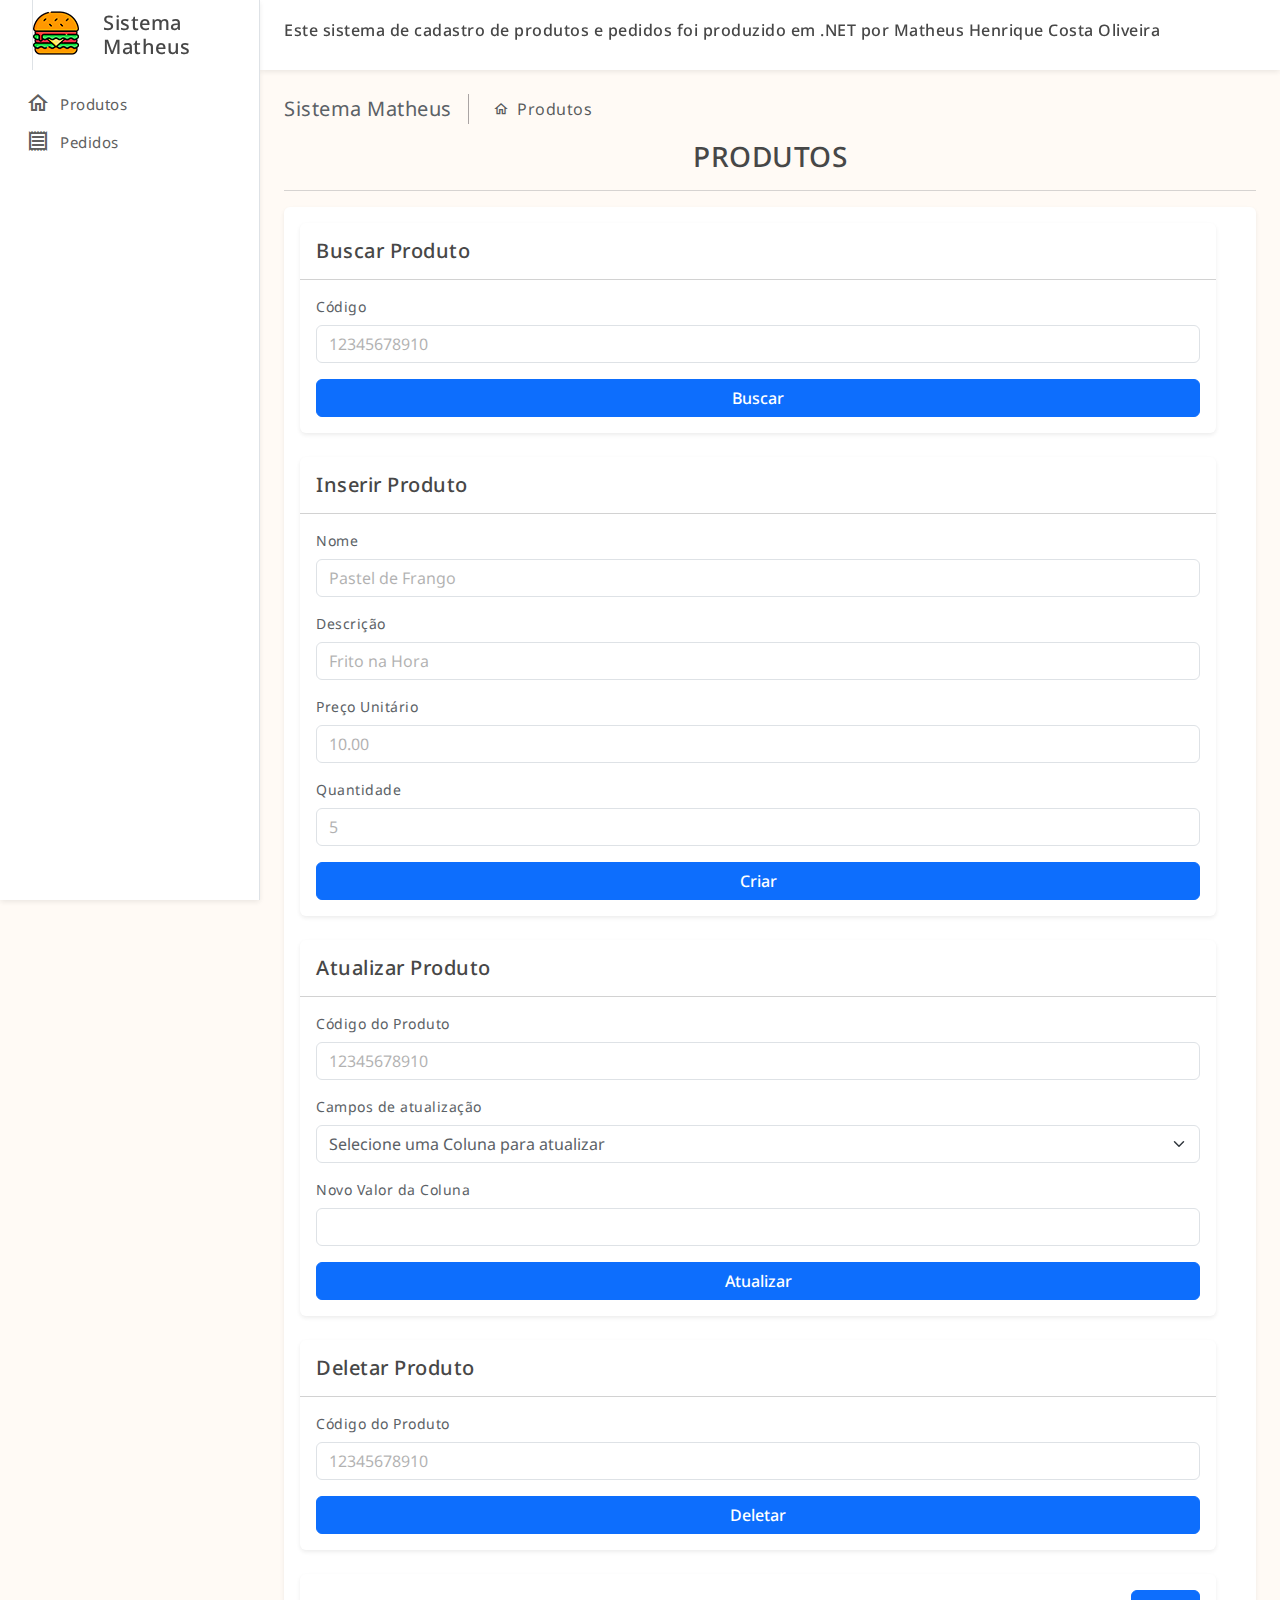
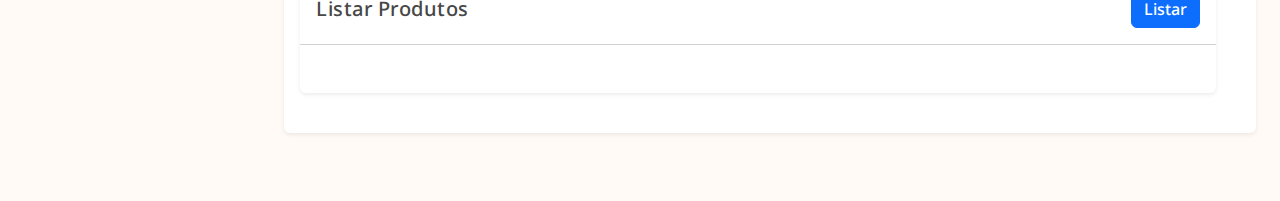
<file: frontend/index.html>
<!doctype html>
<html lang="en" data-bs-theme="light">

<head>
  <meta charset="utf-8">
  <meta name="viewport" content="width=device-width, initial-scale=1">
  <title>Pagina Inicial</title>
  <!--favicon-->
	<link rel="icon" href="./public/images/hamburguer.png" type="image/png">

    <!--plugins-->
    <link href="./public/perfect-scrollbar/css/perfect-scrollbar.css" rel="stylesheet">
    <link rel="stylesheet" type="text/css" href="./public/metismenu/metisMenu.min.css">
    <link rel="stylesheet" type="text/css" href="./public/metismenu/mm-vertical.css">
    <link rel="stylesheet" type="text/css" href="./public/simplebar/css/simplebar.css">
    <!--bootstrap css-->
    <link href="./public/css/bootstrap.min.css" rel="stylesheet">
    <link href="./public/datatable/css/dataTables.bootstrap5.min.css" rel="stylesheet" />
    <link href="https://fonts.googleapis.com/css2?family=Noto+Sans:wght@300;400;500;600&display=swap" rel="stylesheet">
    <link href="https://fonts.googleapis.com/css?family=Material+Icons+Outlined" rel="stylesheet">
    <!--main css-->
    <link href="./css/bootstrap-extended.css" rel="stylesheet">
    <link href="./css/main/main.css" rel="stylesheet">
    <link href="./css/dark/dark-theme.css" rel="stylesheet">
    <link href="./css/com borda/bordered-theme.css" rel="stylesheet">
    <link href="./css/responsivo/responsive.css" rel="stylesheet">

</head>

<body>

  
<!--start header-->
<header class="top-header">
  <nav class="navbar navbar-expand align-items-center gap-4">
        <div class="search-bar flex-grow-1">
      <div class="position-relative">
        <h6>Este sistema de cadastro de produtos e pedidos foi produzido em .NET por Matheus Henrique Costa Oliveira</h6>
      </div>
    </div>    

    <ul class="navbar-nav gap-1 nav-right-links align-items-center">
      
    </ul>

  </nav>
</header>
<!--end top header-->

<aside class="sidebar-wrapper">
  <div class="sidebar-header">
    <div class="logo-icon">
      <img src="./public/images/hamburguerMenor.png" class="logo-img" alt="">
    </div>
    <div class="logo-name flex-grow-1">
      <h5 class="mb-0">Sistema Matheus</h5>
    </div>
    <div class="sidebar-close">
      <span class="material-icons-outlined">close</span>
    </div>
  </div>
  <div class="sidebar-nav" data-simplebar="true">
    
      <!--navigation-->
      <ul class="metismenu" id="sidenav">
        <li>
          <a href="index.html" class="has-arrow">
            <div class="parent-icon"><i class="material-icons-outlined">home</i></div>
            <div class="menu-title">Produtos</div>
          </a>
        </li>
          <a href="Pedidos.html" class="has-arrow">
            <div class="parent-icon"><i class="material-icons-outlined">receipt</i></div>
            <div class="menu-title">Pedidos</div>
          </a>
        </li>
        <li>

       </ul>
      <!--end navigation-->
  </div>
  
  
</aside>
  <!--start main wrapper-->
  <main class="main-wrapper">
    <div class="main-content">
      <!--breadcrumb-->
				<div class="page-breadcrumb d-none d-sm-flex align-items-center mb-3">
					<div class="breadcrumb-title pe-3">Sistema Matheus</div>
					<div class="ps-3">
						<nav aria-label="breadcrumb">
							<ol class="breadcrumb mb-0 p-0">
								<li class="breadcrumb-item"><a href="javascript:;"><i class="bx bx-home-alt"></i></a>
								</li>
								<li class="breadcrumb-item active" aria-current="page">Produtos</li>
							</ol>
						</nav>
					</div>

          

				</div>
				<!--end breadcrumb-->
      
        <h3 id="textoCentral" class="mb-0 text-uppercase">Produtos</h3>
				<hr>
          				      
			  
        <div class="card">
            
          <div class="card-body">
                <div class="row">

                <div class="row">
                  <div class="col-12 col-xl-12">
                    <div class="card">
                      <div class="card-header py-3">
                        <div class="d-flex align-items-center justify-content-between">
                          <h5 class="mb-0">Buscar Produto</h5>
                        </div>
                      </div>
                      <div class="card-body">
                        <form id="telaEntradaSearch" class="row g-3">
                            <div class="col-12">
                                <label for="buscaCodigoProduto" class="form-label">Código</label>
                                <input type="text" class="form-control" id="buscaCodigoProduto" placeholder="12345678910">
                            </div>
                                              
                            <div class="col-12">
                                <div class="d-grid">
                                    <button id="buscaProduto" type="submit" class="btn btn-primary">Buscar</button>
                                </div>
                            </div>
                        </form>
                      </div>
                    </div>
                  </div>
                <div class="col-12 col-xl-12">
                    <div class="card">
                      <div class="card-header py-3">
                        <div class="d-flex align-items-center justify-content-between">
                          <h5 class="mb-0">Inserir Produto</h5>
                        </div>
                      </div>
                      <div class="card-body">
                        <form id="telaEntradaCreate" class="row g-3">
                            <div class="col-12">
                                <label for="codigo" class="form-label">Nome</label>
                                <input type="text" class="form-control" id="nome" placeholder="Pastel de Frango">
                            </div>
                            <div class="col-12">
                                <label for="descricao" class="form-label">Descrição</label>
                                <input type="text" class="form-control" id="descricao" placeholder="Frito na Hora">
                            </div>
                            <div class="col-12">
                                <label for="preco_unitario" class="form-label">Preço Unitário</label>
                                <input type="text" class="form-control" id="preco" placeholder="10.00">
                            </div>
                            <div class="col-12">
                                <label for="preco_unitario" class="form-label">Quantidade</label>
                                <input type="text" class="form-control" id="qtd" placeholder="5">
                            </div>                       
                            <div class="col-12">
                                <div class="d-grid">
                                    <button id="criarProduto" type="submit" class="btn btn-primary">Criar</button>
                                </div>
                            </div>
                        </form>
                    </div>
                  </div>
                </div>
                  <div class="col-12 col-xl-12">
                    <div class="card">
                      <div class="card-header py-3">
                        <div class="d-flex align-items-center justify-content-between">
                          <h5 class="mb-0">Atualizar Produto</h5>
                        </div>
                      </div>
                      <div class="card-body">
                        <form id="telaEntradaUpdate" class="row g-3">
                            <div class="col-12">
                                <label for="codigoUpdate" class="form-label">Código do Produto</label>
                                <input type="text" class="form-control" id="idAtualizaProduto" placeholder="12345678910">
                            </div>
                            <div class="col-12">
                                <label for="select" class="form-label">Campos de atualização</label>
                                <select class="form-select" id="select"> 
                                <option selected="" disabled>Selecione uma Coluna para atualizar</option>
                                <option value="nome">Nome</option>
                                <option value="descricao">Descrição</option>
                                <option value="preco">Preço</option>
                                <option value="qtd">Quantidade</option>
                            </select>
                            </div>                       

                            <div class="col-12">
                                <label for="valor" class="form-label">Novo Valor da Coluna</label>
                                <input type="text" class="form-control" id="valor" placeholder="">
                            </div> 
                            <div class="col-12">
                                <div class="d-grid">
                                    <button id="update" type="submit" class="btn btn-primary">Atualizar</button>
                                </div>
                            </div>
                        </form>

                      </div>
                    </div>
                  </div>
                  <div class="col-12 col-xl-12">
                    <div class="card">
                      <div class="card-header py-3">
                        <div class="d-flex align-items-center justify-content-between">
                          <h5 class="mb-0">Deletar Produto</h5>
                        </div>
                      </div>
                      <div class="card-body">
                        <form id="telaEntradaDelete" class="row g-3">
                            <div class="col-12">
                                <label for="codigoProdutoDeletar" class="form-label">Código do Produto</label>
                                <input type="text" class="form-control" id="codigoProdutoDeletar" placeholder="12345678910">
                            </div>
                            <div class="col-12">
                                <div class="d-grid">
                                    <button id="deletarProduto" type="submit" class="btn btn-primary">Deletar</button>
                                </div>
                            </div>
                        </form>
                      </div>
                    </div>
                  </div>
                    <div class="col-12 col-xl-12">
                    <div class="card">
                      <div class="card-header py-3">
                        <div class="d-flex align-items-center justify-content-between">
                          <h5 class="mb-0">Listar Produtos</h5>
                            <button id="listarProduto" type="button" class="btn btn-primary">Listar</button>
                        </div>
                      </div>
                      <div class="card-body">
                        <table id="tabelaProduto" class="table table-striped table-bordered">
                        </table>
                      </div>
                    </div>
                  </div>

                </div>

          </div>
        </div>
        


    </div>
  </main>
  <!--end main wrapper-->


    <!--start overlay-->
    <div class="overlay btn-toggle"></div>
    <!--end overlay-->



     <!--start footer-->

    <!--top footer-->

  <!--start cart-->

  <!--end cart-->


  <!--bootstrap js-->
  <script src="./public/js/bootstrap.bundle.min.js"></script>

  <!--plugins-->
  <script src="./public/perfect-scrollbar/js/perfect-scrollbar.js"></script>
  
  <!--plugins-->
  <script src="./public/js/jquery.min.js"></script>
  <script src="./public/datatable/js/jquery.dataTables.min.js"></script>
  <script src="./public/metismenu/metisMenu.min.js"></script>
  <script src="./public/datatable/js/dataTables.bootstrap5.min.js"></script>

  

  <script src="./js/pages/Index.js"></script>



</body>

</html>
</file>
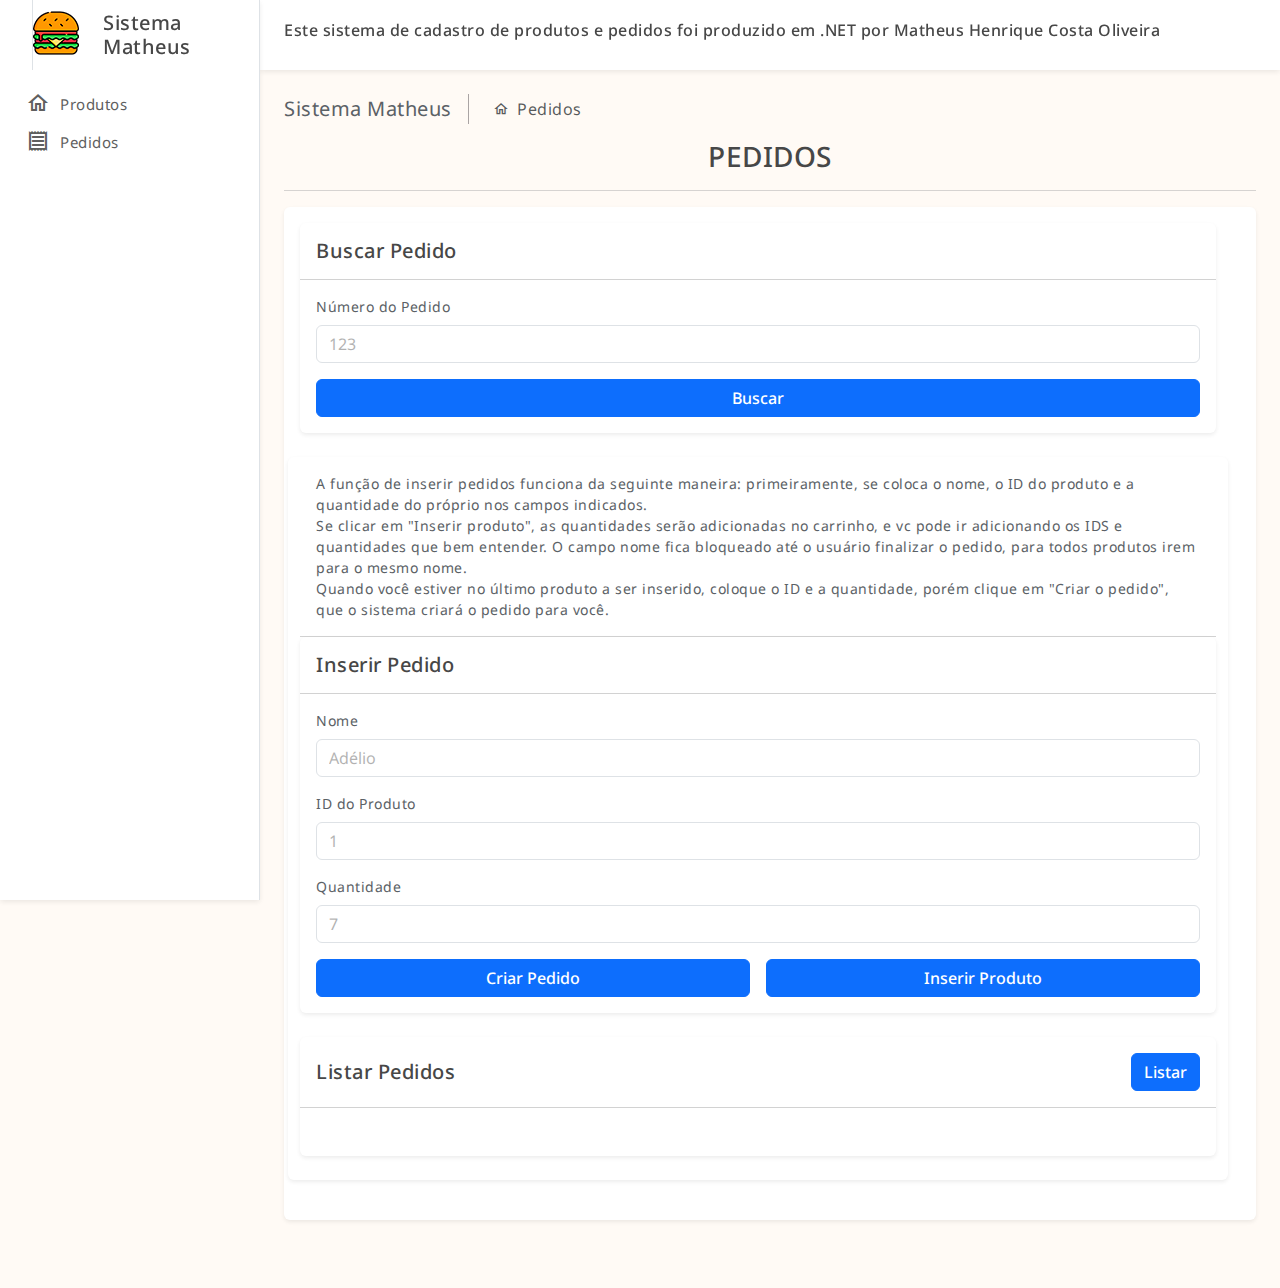
<file: frontend/Pedidos.html>
<!doctype html>
<html lang="en" data-bs-theme="light">

<head>
  <meta charset="utf-8">
  <meta name="viewport" content="width=device-width, initial-scale=1">
  <title>Pedidos</title>
  <!--favicon-->
	<link rel="icon" href="./public/images/hamburguer.png" type="image/png">

    <!--plugins-->
    <link href="./public/perfect-scrollbar/css/perfect-scrollbar.css" rel="stylesheet">
    <link rel="stylesheet" type="text/css" href="./public/metismenu/metisMenu.min.css">
    <link rel="stylesheet" type="text/css" href="./public/metismenu/mm-vertical.css">
    <link rel="stylesheet" type="text/css" href="./public/simplebar/css/simplebar.css">
    <!--bootstrap css-->
    <link href="./public/css/bootstrap.min.css" rel="stylesheet">
    <link href="./public/datatable/css/dataTables.bootstrap5.min.css" rel="stylesheet" />
    <link href="https://fonts.googleapis.com/css2?family=Noto+Sans:wght@300;400;500;600&display=swap" rel="stylesheet">
    <link href="https://fonts.googleapis.com/css?family=Material+Icons+Outlined" rel="stylesheet">
    <!--main css-->
    <link href="./css/bootstrap-extended.css" rel="stylesheet">
    <link href="./css/main/main.css" rel="stylesheet">
    <link href="./css/dark/dark-theme.css" rel="stylesheet">
    <link href="./css/com borda/bordered-theme.css" rel="stylesheet">
    <link href="./css/responsivo/responsive.css" rel="stylesheet">
</head>

<body>

<!--start header-->
<header class="top-header">
  <nav class="navbar navbar-expand align-items-center gap-4">
        <div class="search-bar flex-grow-1">
      <div class="position-relative">
        <h6>Este sistema de cadastro de produtos e pedidos foi produzido em .NET por Matheus Henrique Costa Oliveira</h6>

      </div>
    </div>    

    <ul class="navbar-nav gap-1 nav-right-links align-items-center">

    </ul>

  </nav>
</header>
<!--end top header-->

<aside class="sidebar-wrapper">
  <div class="sidebar-header">
    <div class="logo-icon">
      <img src="./public/images/hamburguerMenor.png" class="logo-img" alt="">
    </div>
    <div class="logo-name flex-grow-1">
      <h5 class="mb-0">Sistema Matheus</h5>
    </div>
    <div class="sidebar-close">
      <span class="material-icons-outlined">close</span>
    </div>
  </div>
  <div class="sidebar-nav" data-simplebar="true">
    
      <!--navigation-->
      <ul class="metismenu" id="sidenav">
        <li>
          <a href="index.html" class="has-arrow">
            <div class="parent-icon"><i class="material-icons-outlined">home</i></div>
            <div class="menu-title">Produtos</div>
          </a>
        </li>
          <a href="Pedidos.html" class="has-arrow">
            <div class="parent-icon"><i class="material-icons-outlined">receipt</i></div>
            <div class="menu-title">Pedidos</div>
          </a>
        </li>
        <li>

       </ul>
      <!--end navigation-->
  </div>
  
  
</aside>
  <!--start main wrapper-->
  <main class="main-wrapper">
    <div class="main-content">
      <!--breadcrumb-->
				<div class="page-breadcrumb d-none d-sm-flex align-items-center mb-3">
					<div class="breadcrumb-title pe-3">Sistema Matheus</div>
					<div class="ps-3">
						<nav aria-label="breadcrumb">
							<ol class="breadcrumb mb-0 p-0">
								<li class="breadcrumb-item"><a href="javascript:;"><i class="bx bx-home-alt"></i></a>
								</li>
								<li class="breadcrumb-item active" aria-current="page">Pedidos</li>
							</ol>
						</nav>
					</div>
          
				</div>
				<!--end breadcrumb-->
      
        <h3 id="textoCentral" class="mb-0 text-uppercase">Pedidos</h3>
				<hr>
          				      
			  
				<div class="card">
        
					<div class="card-body">
            <div class="row">

            <div class="row">
              <div class="col-12 col-xl-12">
                <div class="card">
                  <div class="card-header py-3">
                    <div class="d-flex align-items-center justify-content-between">
                      <h5 class="mb-0">Buscar Pedido</h5>
                    </div>
                  </div>
                  <div class="card-body">
                    <form id="telaEntrada" class="row g-3">
                        <div class="col-12">
                            <label for="idPedidoBusca" class="form-label">Número do Pedido</label>
                            <input type="text" class="form-control" id="idPedidoBusca" placeholder="123">
                        </div>
                                           
                        <div class="col-12">
                            <div class="d-grid">
                                <button id="buscarPedido" type="submit" class="btn btn-primary">Buscar</button>
                            </div>
                        </div>
                    </form>
                  </div>
                </div>
              </div>
                <div class="card">
                  <div class="card-header py-3">
                    <div class="d-flex align-items-center justify-content-between">
                    <p class="mb-0">
                        A função de inserir pedidos funciona da seguinte maneira: primeiramente, se coloca o nome, o ID do produto e a quantidade do próprio nos campos indicados.<br>
                        Se clicar em "Inserir produto", as quantidades serão adicionadas no carrinho, e vc pode ir adicionando os IDS e quantidades que bem entender. O campo nome fica bloqueado até o usuário finalizar o pedido, para todos produtos irem para o mesmo nome.<br>
                        Quando você estiver no último produto a ser inserido, coloque o ID e a quantidade, porém clique em "Criar o pedido", que o sistema criará o pedido para você.
                    </p>
                    </div>
                  </div>

            <div class="col-12 col-xl-12">
                <div class="card">
                  <div class="card-header py-3">
                    <div class="d-flex align-items-center justify-content-between">
                      <h5 class="mb-0">Inserir Pedido</h5>
                    </div>
                  </div>
                  <div class="card-body">
                    <form id="telaEntrada" class="row g-3">
                        <div class="col-12">
                            <label for="cpf_func" class="form-label">Nome</label>
                            <input type="text" class="form-control" id="nome" placeholder="Adélio">
                        </div>
                        <div class="col-12">
                            <label for="id_franquia" class="form-label">ID do Produto</label>
                            <input type="text" class="form-control" id="idProduto" placeholder="1">
                        </div>
                        <div class="col-12">
                            <label for="valor_total" class="form-label">Quantidade</label>
                            <input type="text" class="form-control" id="qtd" placeholder="7">
                        </div>
                        
                        <div class="col-6">
                            <div class="d-grid">
                                <button id="criarPedido" type="submit" class="btn btn-primary">Criar Pedido</button>
                            </div>
                        </div>
                        <div class="col-6">
                            <div class="d-grid">
                                <button id="adicionarProduto" type="submit" class="btn btn-primary">Inserir Produto</button>
                            </div>
                        </div>
                    </form>
                </div>
              </div>
            </div>
                <div class="col-12 col-xl-12">
                <div class="card">
                  <div class="card-header py-3">
                    <div class="d-flex align-items-center justify-content-between">
                      <h5 class="mb-0">Listar Pedidos</h5>
                        <button id="listAll" type="button" class="btn btn-primary">Listar</button>
                    </div>
                  </div>
                  <div class="card-body">
                    <table id="tabelaPedidos" class="table table-striped table-bordered">
                    </table>
                  </div>
                </div>
              </div>

            </div>

					</div>
				</div>
        


    </div>
  </main>
  <!--end main wrapper-->


    <!--start overlay-->
    <div class="overlay btn-toggle"></div>
    <!--end overlay-->



     <!--start footer-->

    <!--top footer-->

  <!--start cart-->

  <!--end cart-->


  <!--bootstrap js-->
  <script src="./public/js/bootstrap.bundle.min.js"></script>

  <!--plugins-->
  <script src="./public/perfect-scrollbar/js/perfect-scrollbar.js"></script>
  
  <!--plugins-->
  <script src="./public/js/jquery.min.js"></script>
  <script src="./public/datatable/js/jquery.dataTables.min.js"></script>
  <script src="./public/metismenu/metisMenu.min.js"></script>
  <script src="./public/datatable/js/dataTables.bootstrap5.min.js"></script>

  <script src="js/pages/Pedidos.js"></script>
  <script src="./public/simplebar/js/simplebar.min.js"></script>


</body>

</html>
</file>
<file: frontend/public/perfect-scrollbar/css/perfect-scrollbar.css>
.ps{overflow:hidden!important;overflow-anchor:none;-ms-overflow-style:none;touch-action:auto;-ms-touch-action:auto}.ps__rail-x{display:none;opacity:0;transition:background-color .2s linear,opacity .2s linear;-webkit-transition:background-color .2s linear,opacity .2s linear;height:15px;bottom:0;position:absolute}.ps__rail-y{display:none;opacity:0;transition:background-color .2s linear,opacity .2s linear;-webkit-transition:background-color .2s linear,opacity .2s linear;width:15px;right:0;position:absolute}.ps--active-x>.ps__rail-x,.ps--active-y>.ps__rail-y{display:block;background-color:transparent}.ps--focus>.ps__rail-x,.ps--focus>.ps__rail-y,.ps--scrolling-x>.ps__rail-x,.ps--scrolling-y>.ps__rail-y,.ps:hover>.ps__rail-x,.ps:hover>.ps__rail-y{opacity:.6}.ps .ps__rail-x.ps--clicking,.ps .ps__rail-x:focus,.ps .ps__rail-x:hover,.ps .ps__rail-y.ps--clicking,.ps .ps__rail-y:focus,.ps .ps__rail-y:hover{background-color:#eee;opacity:.9}.ps__thumb-x{background-color:#aaa;border-radius:6px;transition:background-color .2s linear,height .2s ease-in-out;-webkit-transition:background-color .2s linear,height .2s ease-in-out;height:6px;bottom:2px;position:absolute}.ps__thumb-y{background-color:#aaa;border-radius:6px;transition:background-color .2s linear,width .2s ease-in-out;-webkit-transition:background-color .2s linear,width .2s ease-in-out;width:6px;right:2px;position:absolute}.ps__rail-x.ps--clicking .ps__thumb-x,.ps__rail-x:focus>.ps__thumb-x,.ps__rail-x:hover>.ps__thumb-x{background-color:#999;height:11px}.ps__rail-y.ps--clicking .ps__thumb-y,.ps__rail-y:focus>.ps__thumb-y,.ps__rail-y:hover>.ps__thumb-y{background-color:#999;width:11px}@supports (-ms-overflow-style:none){.ps{overflow:auto!important}}@media screen and (-ms-high-contrast:active),(-ms-high-contrast:none){.ps{overflow:auto!important}}
</file>
<file: frontend/public/metismenu/mm-vertical.css>
.sidebar-nav ul {
  padding: 0;
  margin: 0;
  list-style: none;
}

.sidebar-nav .metismenu {
  display: flex;
  flex-direction: column;
}

.sidebar-nav .metismenu li + li {
  margin-top: 5px;
}

.sidebar-nav .metismenu li:first-child {
  margin-top: 5px;
}
.sidebar-nav .metismenu li:last-child {
  margin-bottom: 5px;
}

.sidebar-nav .metismenu > li {
  display: flex;
  flex-direction: column;
  position: relative;
}
.sidebar-nav .metismenu a {
  position: relative;
  display: block;
  padding: 13px 15px;
  color: #212529;
  transition: all 0.3s ease-out;
  text-decoration: none;
}

.sidebar-nav .metismenu ul a {
  padding: 10px 15px 10px 30px;
}

.sidebar-nav .metismenu ul ul a {
  padding: 10px 15px 10px 45px;
}

.sidebar-nav .metismenu a:hover,
.sidebar-nav .metismenu a:focus,
.sidebar-nav .metismenu a:active,
.sidebar-nav .metismenu .mm-active > a {
  color: #000000;
  text-decoration: none;
}

.sidebar-nav .metismenu .mm-active > a {
  background: #272727;
  border-radius: 3px;
}
</file>
<file: frontend/public/simplebar/css/simplebar.css>
[data-simplebar]{position:relative;flex-direction:column;flex-wrap:wrap;justify-content:flex-start;align-content:flex-start;align-items:flex-start}.simplebar-wrapper{overflow:hidden;width:inherit;height:inherit;max-width:inherit;max-height:inherit}.simplebar-mask{direction:inherit;position:absolute;overflow:hidden;padding:0;margin:0;left:0;top:0;bottom:0;right:0;width:auto!important;height:auto!important;z-index:0}.simplebar-offset{direction:inherit!important;box-sizing:inherit!important;resize:none!important;position:absolute;top:0;left:0;bottom:0;right:0;padding:0;margin:0;-webkit-overflow-scrolling:touch}.simplebar-content-wrapper{direction:inherit;box-sizing:border-box!important;position:relative;display:block;height:100%;width:auto;visibility:visible;max-width:100%;max-height:100%;scrollbar-width:none;-ms-overflow-style:none}.simplebar-content-wrapper::-webkit-scrollbar,.simplebar-hide-scrollbar::-webkit-scrollbar{width:0;height:0}.simplebar-content:after,.simplebar-content:before{content:' ';display:table}.simplebar-placeholder{max-height:100%;max-width:100%;width:100%;pointer-events:none}.simplebar-height-auto-observer-wrapper{box-sizing:inherit!important;height:100%;width:100%;max-width:1px;position:relative;float:left;max-height:1px;overflow:hidden;z-index:-1;padding:0;margin:0;pointer-events:none;flex-grow:inherit;flex-shrink:0;flex-basis:0}.simplebar-height-auto-observer{box-sizing:inherit;display:block;opacity:0;position:absolute;top:0;left:0;height:1000%;width:1000%;min-height:1px;min-width:1px;overflow:hidden;pointer-events:none;z-index:-1}.simplebar-track{z-index:1;position:absolute;right:0;bottom:0;pointer-events:none;overflow:hidden}[data-simplebar].simplebar-dragging .simplebar-content{pointer-events:none;user-select:none;-webkit-user-select:none}[data-simplebar].simplebar-dragging .simplebar-track{pointer-events:all}.simplebar-scrollbar{position:absolute;left:0;right:0;top:60px;min-height:10px}.simplebar-scrollbar:before{position:absolute;content:'';background:#000;border-radius:7px;left:2px;right:2px;opacity:0;transition:opacity .2s linear}.simplebar-scrollbar.simplebar-visible:before{opacity:.5;transition:opacity 0s linear}.simplebar-track.simplebar-vertical{top:0;width:11px}.simplebar-track.simplebar-vertical .simplebar-scrollbar:before{top:2px;bottom:2px}.simplebar-track.simplebar-horizontal{left:0;height:11px}.simplebar-track.simplebar-horizontal .simplebar-scrollbar:before{height:100%;left:2px;right:2px}.simplebar-track.simplebar-horizontal .simplebar-scrollbar{right:auto;left:0;top:2px;height:7px;min-height:0;min-width:10px;width:auto}[data-simplebar-direction=rtl] .simplebar-track.simplebar-vertical{right:auto;left:0}.hs-dummy-scrollbar-size{direction:rtl;position:fixed;opacity:0;visibility:hidden;height:500px;width:500px;overflow-y:hidden;overflow-x:scroll}.simplebar-hide-scrollbar{position:fixed;left:0;visibility:hidden;overflow-y:scroll;scrollbar-width:none;-ms-overflow-style:none}
</file>
<file: frontend/css/dark/dark-theme.css>
[data-bs-theme=dark] body {
  color: var(--bs-body-color);
  background-color: var(--bs-body-bg-2);
  /* aligns */
  /*header*/
  /* sidebar */
  /* main content */
  /*page footer*/
  /* Metis Menu */
  /* order offcanvas */
  /* utilities */
}
[data-bs-theme=dark] body input::-moz-placeholder {
  color: #fff !important;
}
[data-bs-theme=dark] body input::placeholder {
  color: #fff !important;
}
[data-bs-theme=dark] body .bg-light {
  background-color: #32363b !important;
}
[data-bs-theme=dark] body .card-title {
  color: #dee2e6;
}
[data-bs-theme=dark] body .top-header .navbar {
  background-color: #212529;
}
[data-bs-theme=dark] body .top-header .navbar .search-bar .search-control:focus {
  border: 1px solid var(--bs-border-color);
}
[data-bs-theme=dark] body .top-header .navbar .search-bar .search-popup {
  background-color: var(--bs-body-bg);
}
[data-bs-theme=dark] body .top-header .navbar .search-bar .search-popup .card {
  border: 1px solid var(--bs-border-color-translucent);
}
[data-bs-theme=dark] body .top-header .navbar .search-bar .search-popup .search-title {
  color: #939aa0;
}
[data-bs-theme=dark] body .top-header .navbar .search-bar .search-popup .kewords {
  color: var(--bs-body-color);
  background-color: var(--bs-body-bg-2);
}
[data-bs-theme=dark] body .top-header .navbar .search-bar .search-popup .kewords:hover {
  color: #efefef;
  background-color: var(--bs-body-bg-2);
}
[data-bs-theme=dark] body .top-header .navbar .search-bar .search-popup .search-list-item:hover {
  color: var(--bs-body-color);
  background-color: var(--bs-body-bg-2);
}
[data-bs-theme=dark] body .top-header .navbar .search-bar .search-popup .search-list-item .list-icon {
  background-color: var(--bs-body-bg-2);
}
[data-bs-theme=dark] body .top-header .navbar .nav-item .mega-menu {
  background-color: var(--bs-body-bg-2);
}
[data-bs-theme=dark] body .top-header .navbar .nav-item .mega-menu .mega-menu-icon {
  background-color: #f8f8f8;
}
[data-bs-theme=dark] body .top-header .navbar .nav-item .mega-menu .card:hover {
  background-color: var(--bs-body-bg-2);
}
[data-bs-theme=dark] body .top-header .navbar .nav-item .dropdown-apps .app-wrapper {
  background-color: var(--bs-body-bg);
}
[data-bs-theme=dark] body .top-header .navbar .nav-item .dropdown-apps .app-wrapper:hover {
  background-color: var(--bs-body-bg-2);
}
[data-bs-theme=dark] body .top-header .navbar .nav-item .dropdown-notify .option {
  color: var(--bs-body-color);
  background-color: var(--bs-body-bg);
  border: 0px solid var(--bs-border-color-translucent);
}
[data-bs-theme=dark] body .top-header .navbar .nav-item .dropdown-notify .option:hover {
  background-color: var(--bs-body-bg-2);
}
[data-bs-theme=dark] body .top-header .navbar .nav-item .dropdown-notify .notify-title {
  color: var(--bs-body-color);
}
[data-bs-theme=dark] body .top-header .navbar .nav-item .dropdown-notify .notify-desc {
  color: rgba(var(--bs-body-color-rgb), var(--bs-text-opacity)) !important;
}
[data-bs-theme=dark] body .top-header .navbar .nav-item .dropdown-notify .notify-time {
  color: #939aa0;
}
[data-bs-theme=dark] body .top-header .navbar .nav-item .dropdown-notify .user-wrapper {
  background-color: #efefef;
}
[data-bs-theme=dark] body .top-header .navbar .nav-item .dropdown-notify .notify-close {
  background-color: var(--bs-body-bg-2);
}
[data-bs-theme=dark] body .top-header .navbar .dropdown-menu {
  border: 1px solid var(--bs-border-color-translucent);
}
[data-bs-theme=dark] body .top-header .navbar .dropdown-menu::after {
  background: var(--bs-body-bg);
  border-top: 1px solid var(--bs-border-color);
  border-left: 1px solid var(--bs-border-color);
}
[data-bs-theme=dark] body .top-header .navbar .btn-toggle a {
  color: #dee2e6;
}
[data-bs-theme=dark] body .top-header .navbar .btn-toggle a:hover, [data-bs-theme=dark] body .top-header .navbar .btn-toggle a:focus {
  color: #ffffff;
  background-color: #383c40;
}
[data-bs-theme=dark] body .top-header .navbar .nav-right-links .nav-link {
  color: #dee2e6;
}
[data-bs-theme=dark] body .top-header .navbar .nav-right-links .nav-link:hover, [data-bs-theme=dark] body .top-header .navbar .nav-right-links .nav-link:focus {
  color: #ffffff;
  background-color: #383c40;
}
[data-bs-theme=dark] body .sidebar-wrapper {
  background-color: var(--bs-body-bg);
  border-right: 1px solid var(--bs-border-color);
}
[data-bs-theme=dark] body .sidebar-wrapper .sidebar-header {
  background-color: var(--bs-body-bg);
  border-right: 1px solid var(--bs-border-color);
}
[data-bs-theme=dark] body .sidebar-wrapper .sidebar-header .sidebar-close {
  color: #dee2e6;
}
[data-bs-theme=dark] body .sidebar-wrapper .sidebar-header .sidebar-close:hover, [data-bs-theme=dark] body .sidebar-wrapper .sidebar-header .sidebar-close:focus {
  color: #ffffff;
  background-color: #383c40;
}
[data-bs-theme=dark] body .sidebar-wrapper .sidebar-nav {
  background-color: var(--bs-body-bg);
}
[data-bs-theme=dark] body .sidebar-wrapper .sidebar-bottom {
  background-color: var(--bs-body-bg);
  border-top: 1px solid var(--bs-border-color);
  border-right: 1px solid var(--bs-border-color);
}
[data-bs-theme=dark] body .sidebar-wrapper .sidebar-bottom .footer-icon {
  color: #dee2e6;
}
[data-bs-theme=dark] body .sidebar-wrapper .sidebar-bottom .footer-icon:hover, [data-bs-theme=dark] body .sidebar-wrapper .sidebar-bottom .footer-icon:focus {
  color: #ffffff;
  background-color: #383c40;
}
[data-bs-theme=dark] body .sidebar-wrapper .sidebar-bottom .dropdown-menu {
  background-color: var(--bs-body-bg-2);
  border: 1px solid var(--bs-border-color-translucent);
}
[data-bs-theme=dark] body .chip {
  color: var(--bs-body-color);
  background-color: var(--bs-body-bg-2);
  border: 1px solid var(--bs-border-color);
}
[data-bs-theme=dark] body .main-wrapper .main-content .breadcrumb-title {
  border-right: 1.5px solid var(--bs-border-color-translucent);
}
[data-bs-theme=dark] body .main-wrapper .main-content .sharelink {
  color: #dee2e6;
}
[data-bs-theme=dark] body .main-wrapper .main-content .sharelink:hover, [data-bs-theme=dark] body .main-wrapper .main-content .sharelink:focus {
  color: #ffffff;
  background-color: #383c40;
}
[data-bs-theme=dark] body .main-wrapper .main-content .options {
  color: #dee2e6;
}
[data-bs-theme=dark] body .main-wrapper .main-content .options:hover, [data-bs-theme=dark] body .main-wrapper .main-content .options:focus {
  color: #ffffff;
  background-color: #383c40;
}
[data-bs-theme=dark] body .main-wrapper .main-content .vertical-pills .nav-link {
  border-bottom: 1px solid var(--bs-border-color);
  color: var(--bs-body-color);
}
[data-bs-theme=dark] body .main-wrapper .main-content .vertical-pills .nav-link:last-child {
  border-bottom: 0px solid #dee2e6;
}
[data-bs-theme=dark] body .main-wrapper .main-content .customer-table table .customer-name {
  color: var(--bs-body-color);
}
[data-bs-theme=dark] body .main-wrapper .main-content .product-table table .product-category {
  color: #878d96;
}
[data-bs-theme=dark] body .main-wrapper .main-content .product-table table .product-title {
  color: var(--bs-body-color);
}
[data-bs-theme=dark] body .main-wrapper .main-content .product-table table .product-tags .btn-tags {
  background-color: var(--bs-body-bg-2);
  color: var(--bs-body-color);
}
[data-bs-theme=dark] body .main-wrapper .main-content .product-table table .product-rating {
  background-color: var(--bs-body-bg);
  border: 1px solid var(--bs-border-color);
}
[data-bs-theme=dark] body .main-wrapper .main-content .apexcharts-datalabel,
[data-bs-theme=dark] body .main-wrapper .main-content .apexcharts-datalabel-label,
[data-bs-theme=dark] body .main-wrapper .main-content .apexcharts-datalabel-value,
[data-bs-theme=dark] body .main-wrapper .main-content .apexcharts-datalabels,
[data-bs-theme=dark] body .main-wrapper .main-content .apexcharts-pie-label {
  fill: #fff;
}
[data-bs-theme=dark] body .separator .line {
  background-color: var(--bs-border-color);
}
[data-bs-theme=dark] body .auth-cover-left {
  background-color: var(--bs-body-bg);
}
[data-bs-theme=dark] body .order-delete {
  color: #dee2e6;
  cursor: pointer;
}
[data-bs-theme=dark] body .order-delete:hover, [data-bs-theme=dark] body .order-delete:focus {
  color: #ffffff;
  background-color: #383c40;
}
[data-bs-theme=dark] body .page-footer {
  background-color: #212529;
  border-top: 0px solid var(--bs-border-color);
}
[data-bs-theme=dark] body .sidebar-nav .metismenu {
  background: 0 0;
}
[data-bs-theme=dark] body .sidebar-nav .metismenu a {
  color: #a7acb1;
}
[data-bs-theme=dark] body .sidebar-nav .metismenu a:active {
  color: #ffffff;
  background-color: rgba(255, 255, 255, 0.05);
}
[data-bs-theme=dark] body .sidebar-nav .metismenu a:focus {
  color: #ffffff;
  background-color: rgba(255, 255, 255, 0.05);
}
[data-bs-theme=dark] body .sidebar-nav .metismenu a:hover {
  color: #ffffff;
  background-color: rgba(255, 255, 255, 0.05);
}
[data-bs-theme=dark] body .sidebar-nav .metismenu ul {
  background-color: var(--bs-body-bg);
}
[data-bs-theme=dark] body .sidebar-nav .metismenu .mm-active > a {
  color: #ffffff;
  background-color: rgba(255, 255, 255, 0.05);
}
[data-bs-theme=dark] body .menu-label {
  color: #b0afaf;
}
[data-bs-theme=dark] body .metismenu .has-arrow:after {
  border-color: initial;
}
[data-bs-theme=dark] body .primaery-menu-close {
  color: #dee2e6;
}
[data-bs-theme=dark] body .primaery-menu-close:hover, [data-bs-theme=dark] body .primaery-menu-close:focus {
  color: #ffffff;
  background-color: #383c40;
}
[data-bs-theme=dark] body .theme-icons {
  background-color: var(--bs-body-bg);
}
[data-bs-theme=dark] body .error {
  color: #fe1010;
}
[data-bs-theme=dark] body .dash-lable {
  background-color: #f3f3f3;
}
[data-bs-theme=dark] body form select.error,
[data-bs-theme=dark] body form textarea.error,
[data-bs-theme=dark] body form input.error,
[data-bs-theme=dark] body form input.error:focus,
[data-bs-theme=dark] body form textarea.error:focus,
[data-bs-theme=dark] body form select.error:focus {
  border-color: #fe1010 !important;
}
[data-bs-theme=dark] body .gmaps,
[data-bs-theme=dark] body .gmaps-panaroma {
  background: var(--bs-body-bg-2);
}
[data-bs-theme=dark] body .bootstrap-tagsinput {
  background-color: var(--bs-body-bg);
  border-color: var(--bs-border-color);
}/*# sourceMappingURL=dark-theme.css.map */
</file>
<file: frontend/css/com borda/bordered-theme.css>
[data-bs-theme=bodered-theme] body {
  background-color: rgb(255, 255, 255);
}
[data-bs-theme=bodered-theme] body .top-header .navbar {
  border-bottom: 1px solid #dee2e6;
  box-shadow: none;
}
[data-bs-theme=bodered-theme] body .sidebar-wrapper {
  border-right: 1px solid #dee2e6;
  box-shadow: none;
}
[data-bs-theme=bodered-theme] body .card {
  box-shadow: none;
  border: 1px solid #dee2e6;
}/*# sourceMappingURL=bordered-theme.css.map */
</file>
<file: frontend/css/responsivo/responsive.css>
/* Responsive */
/* Toogle in responsive */
@media only screen and (max-width: 1199px) {
  .table-responsive {
    white-space: nowrap;
  }
  .sidebar-wrapper {
    left: -260px;
  }
  .sidebar-wrapper .sidebar-header .sidebar-close {
    display: flex;
  }
  .top-header .navbar {
    left: 0;
  }
  .page-content {
    margin-left: 0;
  }
  .toggled .sidebar-wrapper {
    width: 260px;
    left: 0px;
  }
  .toggled .sidebar-wrapper .sidebar-header {
    width: 260px;
  }
  .toggled .sidebar-wrapper .sidebar-bottom {
    width: 260px;
  }
  .toggled .logo-name {
    display: block;
  }
  .toggled .top-header .navbar {
    left: 0px;
  }
  .toggled .page-footer {
    left: 0px;
  }
  .toggled .main-wrapper {
    margin-left: 0;
  }
  .toggled .overlay {
    position: fixed;
    top: 0;
    right: 0;
    bottom: 0;
    left: 0;
    background: #000;
    opacity: 0.5;
    z-index: 11;
    display: block;
    cursor: move;
    transition: all 0.23s ease-out;
  }
}
@media only screen and (max-width: 1199px) {
  .top-header .navbar {
    left: 0;
  }
  .top-header .navbar .dropdown {
    position: static;
  }
  .top-header .navbar .dropdown .dropdown-menu {
    width: 100%;
  }
  .top-header .navbar .dropdown .dropdown-menu::after {
    display: none;
  }
  .top-header .navbar .mega-menu-widgets {
    padding: 1rem;
    position: relative;
    height: 480px;
    overflow-y: auto;
    overflow-x: hidden;
  }
  .main-wrapper {
    margin-left: 0;
  }
  /*page footer*/
  .page-footer {
    left: 0px;
  }
  /*mini sidebar*/
  .mini-sidebar {
    left: -70px;
  }
}
@media only screen and (max-width: 992px) {
  .search-popup {
    position: fixed !important;
    top: 0 !important;
    z-index: 10;
  }
}/*# sourceMappingURL=responsive.css.map */
</file>
<file: frontend/public/metismenu/metisMenu.min.css>
﻿.metismenu .arrow{float:right;line-height:1.42857}*[dir=rtl] .metismenu .arrow{float:left}.metismenu .glyphicon.arrow:before{content:""}.metismenu .mm-active>a>.glyphicon.arrow:before{content:""}.metismenu .fa.arrow:before{content:""}.metismenu .mm-active>a>.fa.arrow:before{content:""}.metismenu .ion.arrow:before{content:""}.metismenu .mm-active>a>.ion.arrow:before{content:""}.metismenu .plus-times{float:right}*[dir=rtl] .metismenu .plus-times{float:left}.metismenu .fa.plus-times:before{content:""}.metismenu .mm-active>a>.fa.plus-times{transform:rotate(45deg)}.metismenu .plus-minus{float:right}*[dir=rtl] .metismenu .plus-minus{float:left}.metismenu .fa.plus-minus:before{content:""}.metismenu .mm-active>a>.fa.plus-minus:before{content:""}.metismenu .mm-collapse:not(.mm-show){display:none}.metismenu .mm-collapsing{position:relative;height:0;overflow:hidden;transition-timing-function:ease;transition-duration:.35s;transition-property:height,visibility}.metismenu .has-arrow{position:relative}.metismenu .has-arrow::after{position:absolute;content:"";width:.5em;height:.5em;border-width:1px 0 0 1px;border-style:solid;border-color:initial;right:1em;transform:rotate(-45deg) translate(0, -50%);transform-origin:top;top:50%;transition:all .3s ease-out}*[dir=rtl] .metismenu .has-arrow::after{right:auto;left:1em;transform:rotate(135deg) translate(0, -50%)}.metismenu .mm-active>.has-arrow::after,.metismenu .has-arrow[aria-expanded=true]::after{transform:rotate(-135deg) translate(0, -50%)}*[dir=rtl] .metismenu .mm-active>.has-arrow::after,*[dir=rtl] .metismenu .has-arrow[aria-expanded=true]::after{transform:rotate(225deg) translate(0, -50%)}/*# sourceMappingURL=metisMenu.min.css.map */
</file>
<file: frontend/css/main/main.css>
/* General*/
@import url("https://cdn.jsdelivr.net/npm/bootstrap-icons@1.11.1/font/bootstrap-icons.css");
body {
  position: relative;
  font-size: 14px;
  font-family: "Noto Sans", sans-serif;
  letter-spacing: 0.5px;
  background-color: #fffaf5;
}




#user {
  margin-left: 10px;
  margin-right: 20px;
  text-align: center;
}

#customizar {
  position: absolute;
  right: 10px;
}

.metismenu .has-arrow::after {
  display: none !important;
}


.link-popup {
  color: blue !important;
  text-decoration: underline;
  cursor: pointer;
}


header {
  display: flex;
  align-items: center; /* Alinha todos os itens centralmente */
  justify-content: space-between; /* Distribui os itens uniformemente */
}


input::-moz-placeholder {
  color: #000 !important;
  opacity: 0.3 !important;
}

#tabelaPactuacao, #tabelaDados {
    width: 100%;
    table-layout: fixed; 
}

#tabelaPactuacao th, #tabelaDados th,
#tabelaPactuacao td, #tabelaDados th {
    text-align: center; 
    vertical-align: middle;
    width: 110px; 
    height: 50px;
}


input::placeholder {
  color: #000 !important;
  opacity: 0.3 !important;
}

/* aligns */
/* dropdown animation */
@keyframes animdropdown {
  from {
    transform: translate3d(0, 6px, 0);
    opacity: 0;
  }
  to {
    transform: translate3d(0, 0, 0);
    opacity: 1;
  }
}
/*header*/
.top-header .navbar {
  background-color: #ffffff;
  height: 70px;
  position: fixed;
  left: 260px;
  right: 0;
  top: 0;
  padding: 0 1.5rem;
  z-index: 10;
  transition: ease-out 0.3s;
  box-shadow: 0 2px 6px 0 rgba(0, 0, 0, 0.044), 0 2px 6px 0 rgba(0, 0, 0, 0.049);
}
.top-header .navbar .search-bar {
  width: auto;
  cursor: pointer;
}
.top-header .navbar .search-bar .search-control:focus, .top-header .navbar .search-bar .mobile-search-control:focus {
  box-shadow: none;
  border: 1px solid var(--bs-border-color);
}
.top-header .navbar .search-bar .search-close {
  display: none;
}
.top-header .navbar .search-bar .search-popup {
  display: none;
  position: absolute;
  width: auto;
  height: auto;
  top: 54px;
  left: 260px;
  right: 0;
  background-color: #ffffff;
  border-radius: 1rem;
  box-shadow: 0 0.5rem 1rem rgba(0, 0, 0, 0.15);
  animation: 0.6s cubic-bezier(0.25, 0.8, 0.25, 1) 0s normal forwards 1 animdropdown;
}
.top-header .navbar .search-bar .search-popup .card {
  border: 1px solid #dee2e6;
  box-shadow: none;
  margin-bottom: 0;
}
.top-header .navbar .search-bar .search-popup .search-content {
  position: relative;
  height: 24.3rem;
}
.top-header .navbar .search-bar .search-popup .search-title {
  font-size: 13px;
  font-weight: 500;
  text-transform: uppercase;
  color: #939aa0;
  margin-bottom: 1rem;
}
.top-header .navbar .search-bar .search-popup .kewords {
  font-size: 12.5px;
  font-weight: 500;
  color: #606060;
  padding: 0.4rem 0.7rem;
  background-color: #f3f3f3;
  border-radius: 2rem;
  display: flex;
  align-items: center;
  justify-content: center;
  transition: 0.2s cubic-bezier(0.075, 0.82, 0.165, 1);
  gap: 0.5rem;
}
.top-header .navbar .search-bar .search-popup .kewords:hover {
  color: #efefef;
  background-color: #28292d;
}
.top-header .navbar .search-bar .search-popup .search-list-item {
  padding: 0.4rem 0.7rem;
  border-radius: 0.25rem;
  transition: 0.2s cubic-bezier(0.075, 0.82, 0.165, 1);
}
.top-header .navbar .search-bar .search-popup .search-list-item:hover {
  color: #3a3a3a;
  background-color: #f8f8f8;
}
.top-header .navbar .search-bar .search-popup .search-list-item .list-icon {
  display: flex;
  align-items: center;
  justify-content: center;
  width: 32px;
  height: 32px;
  border-radius: 50%;
  background-color: #edecec;
}
.top-header .navbar .search-bar .search-popup .search-list-item .search-list-title {
  font-size: 14px;
}
.top-header .navbar .nav-item {
  height: 70px;
  display: flex;
  align-items: center;
}
.top-header .navbar .nav-item .mega-menu {
  width: 100%;
  height: -moz-fit-content;
  height: fit-content;
  background-color: #ffffff;
  border-radius: 0%;
}
.top-header .navbar .nav-item .mega-menu::after {
  display: none;
}
.top-header .navbar .nav-item .mega-menu .mega-menu-icon {
  display: flex;
  align-items: center;
  justify-content: center;
  width: 45px;
  height: 45px;
  border-radius: 50%;
  background-color: #f8f8f8;
}
.top-header .navbar .nav-item .mega-menu .card {
  cursor: pointer;
  transition: 0.2s all;
}
.top-header .navbar .nav-item .mega-menu .card:hover {
  background-color: #f8f8f8;
}
.top-header .navbar .nav-item .dropdown-apps {
  width: 320px;
  box-shadow: 0 0.5rem 1rem rgba(0, 0, 0, 0.15) !important;
  border-radius: 1rem;
}
.top-header .navbar .nav-item .dropdown-apps .app-name {
  font-size: 14px;
}
.top-header .navbar .nav-item .dropdown-apps .app-wrapper {
  padding: 1rem;
  background-color: #ffffff;
  border-radius: 0rem;
  cursor: pointer;
}
.top-header .navbar .nav-item .dropdown-apps .app-wrapper:hover {
  background-color: #f8f8f8;
}
.top-header .navbar .nav-item .dropdown-notify {
  width: 360px;
  border-radius: 1rem;
}
.top-header .navbar .nav-item .dropdown-notify .option {
  font-size: 1rem;
  color: #494949;
  width: 35px;
  height: 35px;
  border-radius: 50%;
  background-color: #ffffff;
  cursor: pointer;
  border: 0;
  display: flex;
  align-items: center;
  justify-content: center;
}
.top-header .navbar .nav-item .dropdown-notify .option:hover {
  background-color: #efefef;
}
.top-header .navbar .nav-item .dropdown-notify .notiy-title {
  font-size: 1rem;
}
.top-header .navbar .nav-item .dropdown-notify .dropdown-option {
  font-size: 14px;
}
.top-header .navbar .nav-item .dropdown-notify .notify-title {
  color: rgba(var(--bs-dark-rgb));
  font-size: 15px;
  font-weight: 500;
  margin-bottom: 0.2rem;
}

#forgot{
  position: relative;
  right: 60px;
}

.fixed-box {
  width: 13%;
  height: 100px;
  display: flex;
  flex-direction: column;
  align-items: center;
  justify-content: center;
  gap: 5px;
}

.fixed-box-2 {
  width: 8%;
  height: 100px;
  display: flex;
  flex-direction: column;
  align-items: center;
  justify-content: center;
  gap: 5px;
}

.fixed-box-3 {
  width: 16%;
  height: 100px;
  display: flex;
  flex-direction: column;
  align-items: center;
  justify-content: center;
  gap: 5px;
}

.number-box {
  margin: 0;
  line-height: 1;
  height: 50px;
  display: flex;
  align-items: center;
  justify-content: center;
}

.info-box {
  margin: 0;
  height: 30px;
  display: flex;
  align-items: center;
  justify-content: center;
  text-align: center;
}

#butao
{
  border: #fffaf5;
  background-color: #fffaf5;
  margin-left: 10px;
  position: relative;
  left: 3px;
}

#teste{

  border: #ffffff;
  text-align: center;
}

.top-header .navbar .nav-item .dropdown-notify .notify-desc {
  color: rgba(var(--bs-body-color-rgb), var(--bs-text-opacity)) !important;
  font-size: 13px;
  font-weight: 400;
  width: 240px;
  white-space: nowrap;
  overflow: hidden;
  text-overflow: ellipsis;
}
.top-header .navbar .nav-item .dropdown-notify .notify-time {
  color: #939aa0;
  font-size: 12px;
  margin-top: 0.2rem;
}
.top-header .navbar .nav-item .dropdown-notify .user-wrapper, .top-header .navbar .nav-item .dropdown-notify .notify-close {
  width: 45px;
  height: 45px;
  font-size: 20px;
  font-weight: 500;
  background-color: #efefef;
  border-radius: 50%;
  display: flex;
  align-items: center;
  justify-content: center;
  flex-shrink: 0;
}
.top-header .navbar .nav-item .dropdown-notify .notify-close {
  width: 20px;
  height: 20px;
  background-color: #efefef;
  visibility: hidden;
}
.top-header .navbar .nav-item .dropdown-notify .notify-list {
  position: relative;
  height: 390px;
}
.top-header .navbar .nav-item .dropdown-notify .dropdown-item:hover .notify-close {
  visibility: visible;
}
.top-header .navbar .nav-item .dropdown-user {
  width: 260px;
  border-radius: 1rem;
}
.top-header .navbar .nav-item .badge-notify {
  position: absolute;
  top: 2px;
  right: 3px;
  font-size: 12px;
  color: #fff;
  border-radius: 50%;
  width: 20px;
  height: 20px;
  display: flex;
  align-items: center;
  justify-content: center;

}
.top-header .navbar .dropdown-menu {
  border-radius: 1rem;
  border: 0;
  animation: 0.6s cubic-bezier(0.25, 0.8, 0.25, 1) 0s normal forwards 1 animdropdown;
}
.top-header .navbar .dropdown-menu::after {
  content: "";
  width: 13px;
  height: 13px;
  background: white;
  position: absolute;
  top: -6px;
  right: 16px;
  transform: rotate(45deg);
  border-top: 1px solid #ddd;
  border-left: 1px solid #ddd;
}
.top-header .btn-toggle a {
  display: flex;
  align-items: center;
  justify-content: center;
  color: #494949;
  width: 45px;
  height: 45px;
  border-radius: 50%;
  transition: all 0.3s;
}
.top-header .btn-toggle a:hover, .top-header .btn-toggle a:focus {
  background-color: #efefef;
}
.top-header .nav-right-links .nav-link {
  display: flex;
  align-items: center;
  justify-content: center;
  color: #494949;
  width: 45px;
  height: 45px;
  border-radius: 50%;
  transition: all 0.3s;
}
.top-header .nav-right-links .nav-link:hover, .top-header .nav-right-links .nav-link:focus {
  background-color: #efefef;
}

.dropdown-menu {
  border-radius: 1rem;
  border: 0;
  box-shadow: 0 0.5rem 1rem rgba(0, 0, 0, 0.15) !important;
}

/* sidebar wrapper */
.sidebar-wrapper {
  position: fixed;
  top: 0;
  left: 0;
  width: 260px;
  height: 100%;
  background-color: #ffffff;
  border-right: 1px solid var(--bs-border-color);
  z-index: 12;
  transition: ease-out 0.3s;
  box-shadow: 0 2px 6px 0 rgba(0, 0, 0, 0.044), 0 2px 6px 0 rgba(0, 0, 0, 0.049);
  /* Metis Menu */
}

.sidebar-wrapper .sidebar-header {
  display: flex;
  align-items: center;
  justify-content: start;
  width: 260px;
  height: 70px;
  padding: 0 1rem;
  gap: 0.5rem;
  position: fixed;
  top: 0;
  background-color: #fff;
  transition: ease-out 0.3s;
  border-right: 1px solid var(--bs-border-color);
}
.sidebar-wrapper .sidebar-header {
  width: 32px;
}
.sidebar-wrapper .sidebar-header .logo-name h5 {
  font-size: 20px;
  text-transform: capitalize;
  font-weight: 500;
}
.sidebar-wrapper .sidebar-header .sidebar-close {
  display: flex;
  align-items: center;
  justify-content: center;
  color: #494949;
  width: 45px;
  height: 45px;
  border-radius: 50%;
  transition: all 0.3s;
  display: none;
  cursor: pointer;
}
.sidebar-wrapper .sidebar-header .sidebar-close:hover, .sidebar-wrapper .sidebar-header .sidebar-close:focus {
  background-color: #efefef;
}
.sidebar-wrapper .sidebar-nav {
  margin-top: 70px;
  height: 100%;
  background-color: #ffffff;
  height: calc(100% - 140px);
}
.sidebar-wrapper .sidebar-nav ul {
  padding: 10px;
  margin: 0;
  list-style: none;
  background: 0 0;
}
.sidebar-wrapper .sidebar-nav .metismenu {
  background: 0 0;
  display: flex;
  flex-direction: column;
}
.sidebar-wrapper .sidebar-nav .metismenu li + li {
  margin-top: 5px;
}
.sidebar-wrapper .sidebar-nav .metismenu li:first-child {
  margin-top: 5px;
}
.sidebar-wrapper .sidebar-nav .metismenu li:last-child {
  margin-bottom: 0px;
}
.sidebar-wrapper .sidebar-nav .metismenu > li {
  display: flex;
  flex-direction: column;
  position: relative;
}
.sidebar-wrapper .sidebar-nav .metismenu a {
  position: relative;
  display: flex;
  align-items: center;
  justify-content: left;
  padding: 6px 16px;
  font-size: 15px;
  color: #5f5f5f;
  outline-width: 0;
  text-overflow: ellipsis;
  overflow: hidden;
  letter-spacing: 0.5px;
  border-radius: 0.25rem;
  transition: all 0.3s ease-out;
}
.sidebar-wrapper .sidebar-nav .metismenu a .parent-icon {
  line-height: 1;
}
.sidebar-wrapper .sidebar-nav .metismenu a .menu-title {
  margin-left: 10px;
}
.sidebar-wrapper .sidebar-nav .metismenu a:active {
  color: #008cff;
  text-decoration: none;
  background-color: rgba(0, 140, 255, 0.05);
}
.sidebar-wrapper .sidebar-nav .metismenu a:focus {
  color: #008cff;
  text-decoration: none;
  background-color: rgba(0, 140, 255, 0.05);
}
.sidebar-wrapper .sidebar-nav .metismenu a:hover {
  color: #008cff;
  text-decoration: none;
  background-color: rgba(0, 140, 255, 0.05);
}
.sidebar-wrapper .sidebar-nav .metismenu ul {
  background-color: #fff;
  padding: 0;
}
.sidebar-wrapper .sidebar-nav .metismenu ul a {
  padding: 6px 15px 6px 20px;
  font-size: 15px;
  border: 0;
}
.sidebar-wrapper .sidebar-nav .metismenu ul a i {
  margin-right: 5px;
}
.sidebar-wrapper .sidebar-nav .metismenu ul ul a {
  padding: 8px 15px 8px 30px;
}
.sidebar-wrapper .sidebar-nav .metismenu ul ul ul a {
  padding: 8px 15px 8px 45px;
}
.sidebar-wrapper .sidebar-nav .metismenu .mm-active > a {
  color: #008cff;
  text-decoration: none;
  background-color: rgba(0, 140, 255, 0.05);
}
.sidebar-wrapper .sidebar-bottom {
  display: flex;
  align-items: center;
  justify-content: center;
  width: 260px;
  height: 70px;
  border-top: 1px solid #dee2e6;
  position: fixed;
  bottom: 0;
  background-color: #fff;
  transition: ease-out 0.3s;
  border-right: 1px solid #dee2e6;
  cursor: pointer;
  padding: 0 1rem;
  z-index: 10;
}
.sidebar-wrapper .sidebar-bottom .footer-icon {
  display: flex;
  align-items: center;
  justify-content: center;
  color: #494949;
  width: 45px;
  height: 45px;
  border-radius: 50%;
  transition: all 0.3s;
}
.sidebar-wrapper .sidebar-bottom .footer-icon:hover, .sidebar-wrapper .sidebar-bottom .footer-icon:focus {
  background-color: #efefef;
}
.sidebar-wrapper .menu-label {
  padding: 10px 16px 10px 16px;
  color: #b0afaf;
  text-transform: uppercase;
  font-size: 12px;
  letter-spacing: 0.5px;
}

.toggled .top-header .navbar {
  left: 70px;
}
.toggled .main-wrapper {
  margin-left: 70px;
}
.toggled .page-footer {
  left: 70px;
}

header {
  gap: 0;
}

@media screen and (min-width: 1199px) {
  body.toggled .sidebar-wrapper:hover {
    box-shadow: 0 0.5rem 1rem rgba(0, 0, 0, 0.15);
  }
  body.toggled .sidebar-wrapper:hover .sidebar-header .sidebar-close {
    display: flex;
  }
  body.toggled:not(.sidebar-hovered) .sidebar-wrapper {
    width: 70px;
  }
  body.toggled:not(.sidebar-hovered) .sidebar-wrapper .sidebar-header {
    width: 70px;
    justify-content: center;
    width: 70px;
  }
  body.toggled:not(.sidebar-hovered) .sidebar-wrapper .sidebar-header .logo-name {
    display: none;
  }
  body.toggled:not(.sidebar-hovered) .sidebar-wrapper .sidebar-header .toggle-icon {
    display: none;
  }
  body.toggled:not(.sidebar-hovered) .sidebar-wrapper .metismenu a {
    justify-content: center;
  }
  body.toggled:not(.sidebar-hovered) .sidebar-wrapper .metismenu .menu-title {
    display: none;
  }
  body.toggled:not(.sidebar-hovered) .sidebar-wrapper .metismenu li ul {
    display: none;
  }
  body.toggled:not(.sidebar-hovered) .sidebar-wrapper .metismenu li.menu-label {
    display: none;
  }
  body.toggled:not(.sidebar-hovered) .sidebar-wrapper .metismenu .has-arrow:after {
    display: none;
  }
  body.toggled:not(.sidebar-hovered) .sidebar-wrapper .sidebar-bottom {
    width: 70px;
  }
  body.toggled:not(.sidebar-hovered) .sidebar-bottom .dropdown-laungauge {
    display: none;
  }
  body.toggled:not(.sidebar-hovered) .sidebar-bottom .dropdown-help {
    display: none;
  }
}
.chip {
  display: inline-block;
  height: 32px;
  padding: 0 12px;
  margin-right: 1rem;
  margin-bottom: 1rem;
  font-size: 14px;
  font-weight: 500;
  line-height: 32px;
  color: rgba(0, 0, 0, 0.7);
  cursor: pointer;
  background-color: #f1f1f1;
  border: 1px solid rgba(0, 0, 0, 0.15);
  border-radius: 16px;
  transition: all 0.3s linear;
  box-shadow: none;
}
.chip img {
  float: left;
  width: 32px;
  height: 32px;
  margin: 0 8px 0 -12px;
  border-radius: 50%;
}

.chip.chip-md {
  height: 42px;
  line-height: 42px;
  border-radius: 21px;
}
.chip.chip-md {
  height: 42px;
  width: 42px;
}

/* main content */
.main-wrapper {
  margin-top: 70px;
  padding-bottom: 20px;
  margin-left: 260px;
  transition: ease-out 0.3s;
}
.main-wrapper .main-content {
  padding: 1.5rem;
}
.main-wrapper .main-content .breadcrumb-title {
  font-size: 20px;
  border-right: 1.5px solid #aaa4a4;
}
.main-wrapper .main-content .page-breadcrumb .breadcrumb li.breadcrumb-item {
  font-size: 16px;
}
.main-wrapper .main-content .page-breadcrumb .breadcrumb-item + .breadcrumb-item::before {
  display: inline-block;
  padding-right: 0.5rem;
  font-family: "Material Icons Outlined";
  content: "\e88a";
}
.main-wrapper .main-content .badge-icon {
  display: flex;
  align-items: center;
  justify-content: center;
  width: 42px;
  height: 42px;
  background-color: #f2f2f3;
  cursor: pointer;
}
.main-wrapper .main-content .badge-icon .badge-number {
  width: 20px;
  height: 20px;
  background-color: #ff1717;
  display: flex;
  align-items: center;
  justify-content: center;
  border-radius: 50%;
  color: #fff;
  font-size: 10px;
  padding: 1px;
}
.main-wrapper .main-content .sharelink {
  display: flex;
  align-items: center;
  justify-content: center;
  color: #494949;
  width: 45px;
  height: 45px;
  border-radius: 50%;
  transition: all 0.3s;
}
.main-wrapper .main-content .sharelink:hover, .main-wrapper .main-content .sharelink:focus {
  background-color: #efefef;
}
.main-wrapper .main-content .options {
  display: flex;
  align-items: center;
  justify-content: center;
  color: #494949;
  width: 45px;
  height: 45px;
  border-radius: 50%;
  transition: all 0.3s;
  width: 30px;
  height: 30px;
}
.main-wrapper .main-content .options:hover, .main-wrapper .main-content .options:focus {
  background-color: #efefef;
}
.main-wrapper .main-content .dropdown-menu-share {
  width: -moz-max-content;
  width: max-content;
}
.main-wrapper .main-content .vertical-pills button {
  width: 100%;
  text-align: left;
  border-radius: 0%;
}
.main-wrapper .main-content .vertical-pills .nav-link {
  border-bottom: 1px solid #dee2e6;
  color: #5d5d5d;
}
.main-wrapper .main-content .vertical-pills .nav-link:last-child {
  border-bottom: 0px solid #dee2e6;
}
.main-wrapper .main-content .vertical-pills .nav-link.active {
  color: #ffffff;
}
.main-wrapper .main-content .customer-notes {
  height: 480px;
  position: relative;
  overflow-y: scroll;
}
.main-wrapper .main-content .lable-table {
  text-transform: uppercase;
  padding: 1px 8px;
}
.main-wrapper .main-content .customer-table table thead {
  font-size: 0.8rem;
  text-transform: uppercase;
  font-weight: 400;
}
.main-wrapper .main-content .customer-table table .customer-name {
  color: #000000;
}
.main-wrapper .main-content .product-table table thead {
  font-size: 0.8rem;
  text-transform: uppercase;
  font-weight: 400;
}
.main-wrapper .main-content .product-table table .product-category {
  font-size: 0.8rem;
  color: #878d96;
}
.main-wrapper .main-content .product-table table .product-title {
  font-size: 0.97rem;
  color: #2f353c;
}
.main-wrapper .main-content .product-table table .product-tags {
  max-width: 220px;
  display: flex;
  align-items: center;
  gap: 0.3rem;
  flex-wrap: wrap;
}
.main-wrapper .main-content .product-table table .product-tags .btn-tags {
  font-size: 0.75rem;
  background-color: #f6f6f6;
  color: #000000;
  padding: 2px 10px;
  text-transform: uppercase;
  font-weight: 500;
  border-radius: 2px;
}
.main-wrapper .main-content .product-table table .product-rating {
  font-size: 0.8rem;
  background-color: #ffffff;
  padding: 2px 5px;
  text-align: center;
  border-radius: 4px;
  border: 1px solid #e8e8e8;
  font-weight: 500;
}

.separator {
  display: flex;
  align-items: center;
}
.separator .line {
  height: 1px;
  flex: 1;
  background-color: #dee2e6;
}
.separator p {
  padding: 0 1rem;
}

.review-desc {
  width: 400px;
}

.auth-cover-left, .auth-cover-right {
  display: flex;
  background-color: #ffffff;
  min-height: 100vh;
}

.auth-cover-right {
  background-color: #ffffff;
}

.auth-social-login {
  width: 5rem;
  display: flex;
  align-items: center;
  justify-content: start;
}

.order-delete {
  display: flex;
  align-items: center;
  justify-content: center;
  color: #494949;
  width: 45px;
  height: 45px;
  border-radius: 50%;
  transition: all 0.3s;
  cursor: pointer;
}
.order-delete:hover, .order-delete:focus {
  background-color: #efefef;
}

/*page footer*/
.page-footer {
  display: flex;
  align-items: center;
  justify-content: center;
  background-color: #ffffff;
  border-top: 1px solid var(--bs-border-color);
  height: 40px;
  position: absolute;
  left: 260px;
  right: 0;
  bottom: 0;
  transition: ease-out 0.3s;
  box-shadow: 0 2px 6px 0 rgba(0, 0, 0, 0.044), 0 2px 6px 0 rgba(0, 0, 0, 0.049);
}

.user-close-btn {
  display: flex;
  align-items: center;
  justify-content: center;
  color: #ffffff;
  width: 45px;
  height: 45px;
  border-radius: 50%;
  transition: all 0.3s;
  position: absolute;
  right: -50px;
  top: 16px;
  background-color: #050505;
}

/* order offcanvas */
.order-title {
  font-size: 15px;
}

/* utilities */
.primaery-menu-close {
  display: flex;
  align-items: center;
  justify-content: center;
  color: #494949;
  width: 45px;
  height: 45px;
  border-radius: 50%;
  transition: all 0.3s;
}
.primaery-menu-close:hover, .primaery-menu-close:focus {
  background-color: #efefef;
}

.dropdown-toggle-nocaret:after {
  display: none;
}

.dropup .dropdown-toggle-nocaret:after {
  display: none;
}

.w-260 {
  width: 300px !important;
}

.h-70 {
  height: 70px !important;
}

.h-370 {
  height: 370px;
}

.f-14 {
  font-size: 14px;
}

.raised {
  box-shadow: var(--mdc-protected-button-container-elevation, 0px 3px 1px -2px rgba(0, 0, 0, 0.2), 0px 2px 2px 0px rgba(0, 0, 0, 0.14), 0px 1px 5px 0px rgba(0, 0, 0, 0.12));
}

.wh-48 {
  width: 48px;
  height: 48px;
}

.wh-64 {
  width: 64px;
  height: 64px;
}

.wh-120 {
  width: 120px;
  height: 120px;
}

.font-22 {
  font-size: 45px;
}

.font-text1 {
  font-size: 0.8rem;
}

.font-text2 {
  font-size: 0.7rem;
}

.cursor-pointer {
  cursor: pointer;
}

.theme-icons {
  background-color: #fff;
}

.user-list {
  position: relative;
  height: 400px;
}

.btn-circle {
  display: flex;
  align-items: center;
  justify-content: center;
}

.error {
  color: #fe1010;
}

.dash-lable {
  font-size: 14px;
  padding: 2px 7px;
  background-color: #f3f3f3;
}

form select.error,
form textarea.error,
form input.error,
form input.error:focus,
form textarea.error:focus,
form select.error:focus {
  border-color: #fe1010 !important;
}

/* alerts */
.alert-border-primary {
  border: 1px solid var(--bs-gray-400);
  border-left: 5px solid #008cff;
}

.alert-border-secondary {
  border: 1px solid var(--bs-gray-400);
  border-left: 5px solid #6c757d;
}

.alert-border-success {
  border: 1px solid var(--bs-gray-400);
  border-left: 5px solid #02c27a;
}

.alert-border-danger {
  border: 1px solid var(--bs-gray-400);
  border-left: 5px solid #fc185a;
}

.alert-border-warning {
  border: 1px solid var(--bs-gray-400);
  border-left: 5px solid #fbb513;
}

.alert-border-info {
  border: 1px solid var(--bs-gray-400);
  border-left: 5px solid #0dcaf0;
}

.alert-border-dark {
  border: 1px solid var(--bs-gray-400);
  border-left: 5px solid #212529;
}


.error-title {
  font-size: 140px;
  line-height: 140px;
  text-transform: uppercase;
  font-weight: bold;
}

.error-sub-title {
  font-size: 30px;
  line-height: 30px;
  text-transform: uppercase;
}

.contacts-social a {
  font-size: 16px;
  width: 36px;
  height: 36px;
  line-height: 36px;
  background: #fff;
  border: 1px solid #eeecec;
  text-align: center;
  border-radius: 50%;
  color: #2b2a2a;
}

.chart-container1 {
  position: relative;
  height: 350px;
}

.chart-container2 {
  position: relative;
  height: 138px;
}

.gmaps,
.gmaps-panaroma {
  height: 400px;
  background: #eee;
  border-radius: 3px;
}

#textoCentral {
  text-align: center;
  margin-bottom: 200px;
}

/* authentication */
.login, .adm, .resetPassword, .forgotPassword, .cadastro, .confirmaEmail {
  background-image: url(../../../public/images/image.png);
  background-attachment: fixed;
  background-repeat: no-repeat;
  background-size: cover;
}

.confirmaEmail {
  background-image: url(../../../public/images/inss-confirma-email.jpg);
}

.adm{
  background-image: url(../../../public/images/raulSoares.jpg);
}

.cadastro {
  background-image: url(../../../public/images/inss-cadastro.jpg);
}

.forgotPassword {
  background-image: url(../../../public/images/inss-esqueci-senha.jpg);
}

.resetPassword {
  background-image: url(../../../public/images/inss-reset-senha.png);
}

.blur {
  filter: blur(5px);  
  pointer-events: none; 
}

/* switcher */
.form-check-img {
  max-width: 100%;
  height: auto;
}

.form-check-label-highlighter .form-check-input:checked[type=checkbox] ~ .form-check-label, .form-check-label-highlighter .form-check-input:checked[type=radio] ~ .form-check-label {
  border-color: #377dff;
}/*# sourceMappingURL=main.css.map */
</file>
